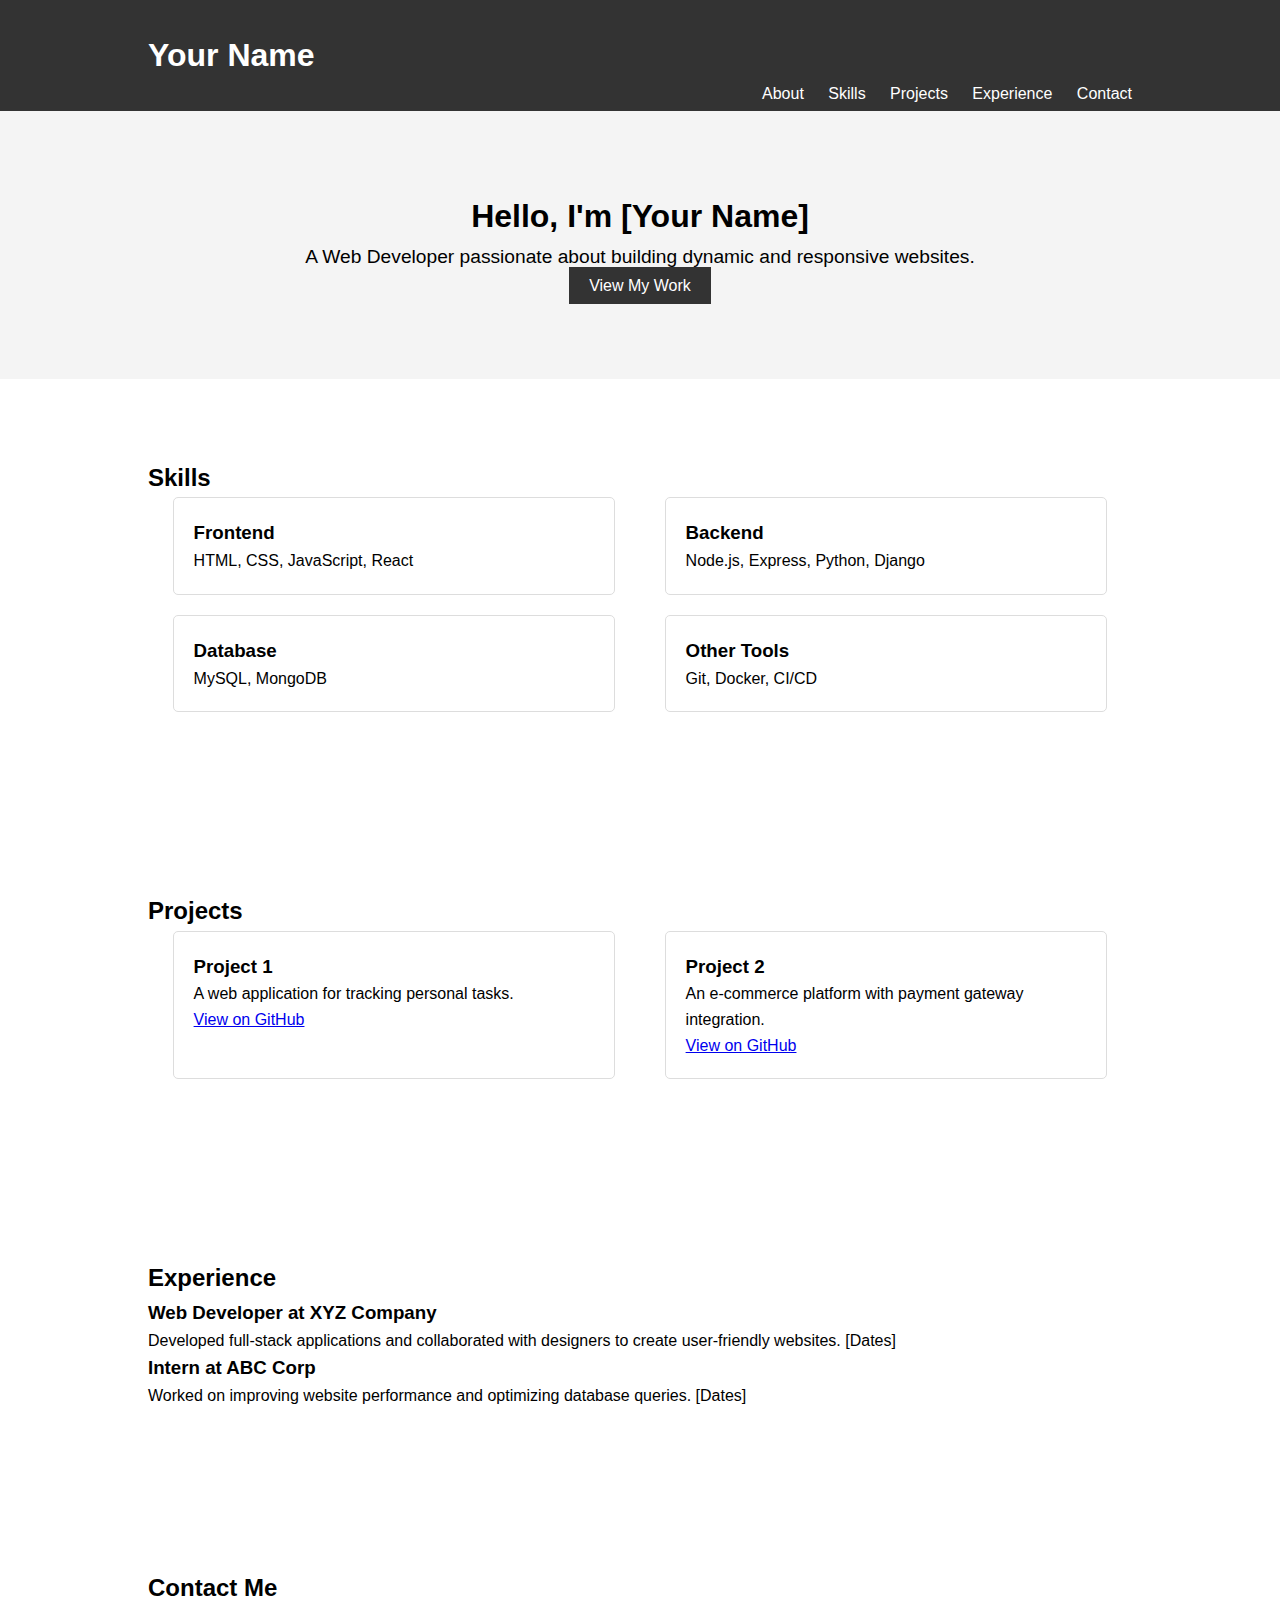
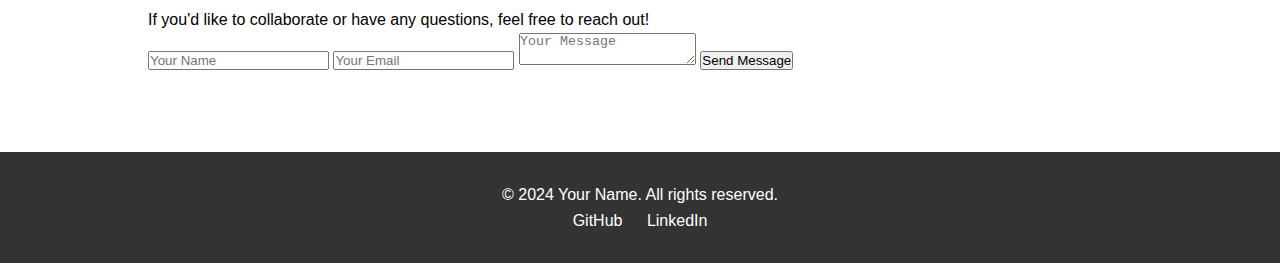
<file: index1.html>
<html>
<head>
    <meta charset="UTF-8">
    <meta name="viewport" content="width=device-width, initial-scale=1.0">
    <meta name="description" content="Portfolio website showcasing my skills and projects">
    <title>My Portfolio</title>
    <link rel="stylesheet" href="style1.css">
</head>
<body>

    <header>
        <div class="container">
            <h1><a href="#home">Your Name</a></h1>
            <nav>
                <ul>
                    <li><a href=About.html>About</a></li>
                    <li><a href="#skills">Skills</a></li>
                    <li><a href="#projects">Projects</a></li>
                    <li><a href="#experience">Experience</a></li>
                    <li><a href="#contact">Contact</a></li>
                </ul>
            </nav>
        </div>
    </header>

    <!-- Home Section -->
    <section id="home">
        <div class="container">
            <h1>Hello, I'm [Your Name]</h1>
            <p>A Web Developer passionate about building dynamic and responsive websites.</p>
            <a href="#projects" class="btn">View My Work</a>
        </div>
    </section>

    <!-- Skills Section -->
    <section id="skills">
        <div class="container">
            <h2>Skills</h2>
            <div class="skills-grid">
                <div class="skill">
                    <h3>Frontend</h3>
                    <p>HTML, CSS, JavaScript, React</p>
                </div>
                <div class="skill">
                    <h3>Backend</h3>
                    <p>Node.js, Express, Python, Django</p>
                </div>
                <div class="skill">
                    <h3>Database</h3>
                    <p>MySQL, MongoDB</p>
                </div>
                <div class="skill">
                    <h3>Other Tools</h3>
                    <p>Git, Docker, CI/CD</p>
                </div>
            </div>
        </div>
    </section>

    <!-- Projects Section -->
    <section id="projects">
        <div class="container">
            <h2>Projects</h2>
            <div class="projects-grid">
                <div class="project">
                    <h3>Project 1</h3>
                    <p>A web application for tracking personal tasks.</p>
                    <a href="https://github.com/your-profile/project1" target="_blank">View on GitHub</a>
                </div>
                <div class="project">
                    <h3>Project 2</h3>
                    <p>An e-commerce platform with payment gateway integration.</p>
                    <a href="https://github.com/your-profile/project2" target="_blank">View on GitHub</a>
                </div>
                <!-- Add more projects here -->
            </div>
        </div>
    </section>

    <!-- Experience Section -->
    <section id="experience">
        <div class="container">
            <h2>Experience</h2>
            <div class="experience-item">
                <h3>Web Developer at XYZ Company</h3>
                <p>Developed full-stack applications and collaborated with designers to create user-friendly websites. [Dates]</p>
            </div>
            <div class="experience-item">
                <h3>Intern at ABC Corp</h3>
                <p>Worked on improving website performance and optimizing database queries. [Dates]</p>
            </div>
        </div>
    </section>

    <!-- Contact Section -->
    <section id="contact">
        <div class="container">
            <h2>Contact Me</h2>
            <p>If you'd like to collaborate or have any questions, feel free to reach out!</p>
            <form action="#" method="POST">
                <input type="text" name="name" placeholder="Your Name" required>
                <input type="email" name="email" placeholder="Your Email" required>
                <textarea name="message" placeholder="Your Message" required></textarea>
                <button type="submit">Send Message</button>
            </form>
        </div>
    </section>

    <footer>
        <div class="container">
            <p>© 2024 Your Name. All rights reserved.</p>
            <div class="social-icons">
                <a href="https://github.com/your-profile" target="_blank">GitHub</a>
                <a href="https://linkedin.com/in/your-profile" target="_blank">LinkedIn</a>
            </div>
        </div>
    </footer>

    <script src="script.js"></script>
</body>
</html>
</file>
<file: style1.css>
/* Reset some default styles */
* {
    margin: 0;
    padding: 0;
    box-sizing: border-box;
}

body {
    font-family: 'Arial', sans-serif;
    line-height: 1.6;
}

.container {
    width: 80%;
    margin: auto;
    padding: 20px;
}

header {
    background: #333;
    color: #fff;
    padding: 10px 0;
}

header h1 a {
    color: #fff;
    text-decoration: none;
}

header nav ul {
    list-style: none;
    float: right;
}

header nav ul li {
    display: inline;
    margin-left: 20px;
}

header nav ul li a {
    color: #fff;
    text-decoration: none;
}

section {
    padding: 60px 0;
}

#home {
    text-align: center;
    background: #f4f4f4;
}

#home h2 {
    margin-bottom: 10px;
}

#home p {
    font-size: 1.2em;
}

#home .btn {
    background: #333;
    color: #fff;
    padding: 10px 20px;
    text-decoration: none;
    margin-top: 20px;
}

#skills .skills-grid,
#projects .projects-grid {
    display: flex;
    justify-content: space-around;
    flex-wrap: wrap;
}

.skill, .project {
    width: 45%;
    margin-bottom: 20px;
    padding: 20px;
    border: 1px solid #ddd;
    border-radius: 5px;
}

footer {
    background: #333;
    color: #fff;
    text-align: center;
    padding: 10px 0;
}

footer .social-icons a {
    color: #fff;
    margin: 0 10px;
    text-decoration: none;
}
</file>
